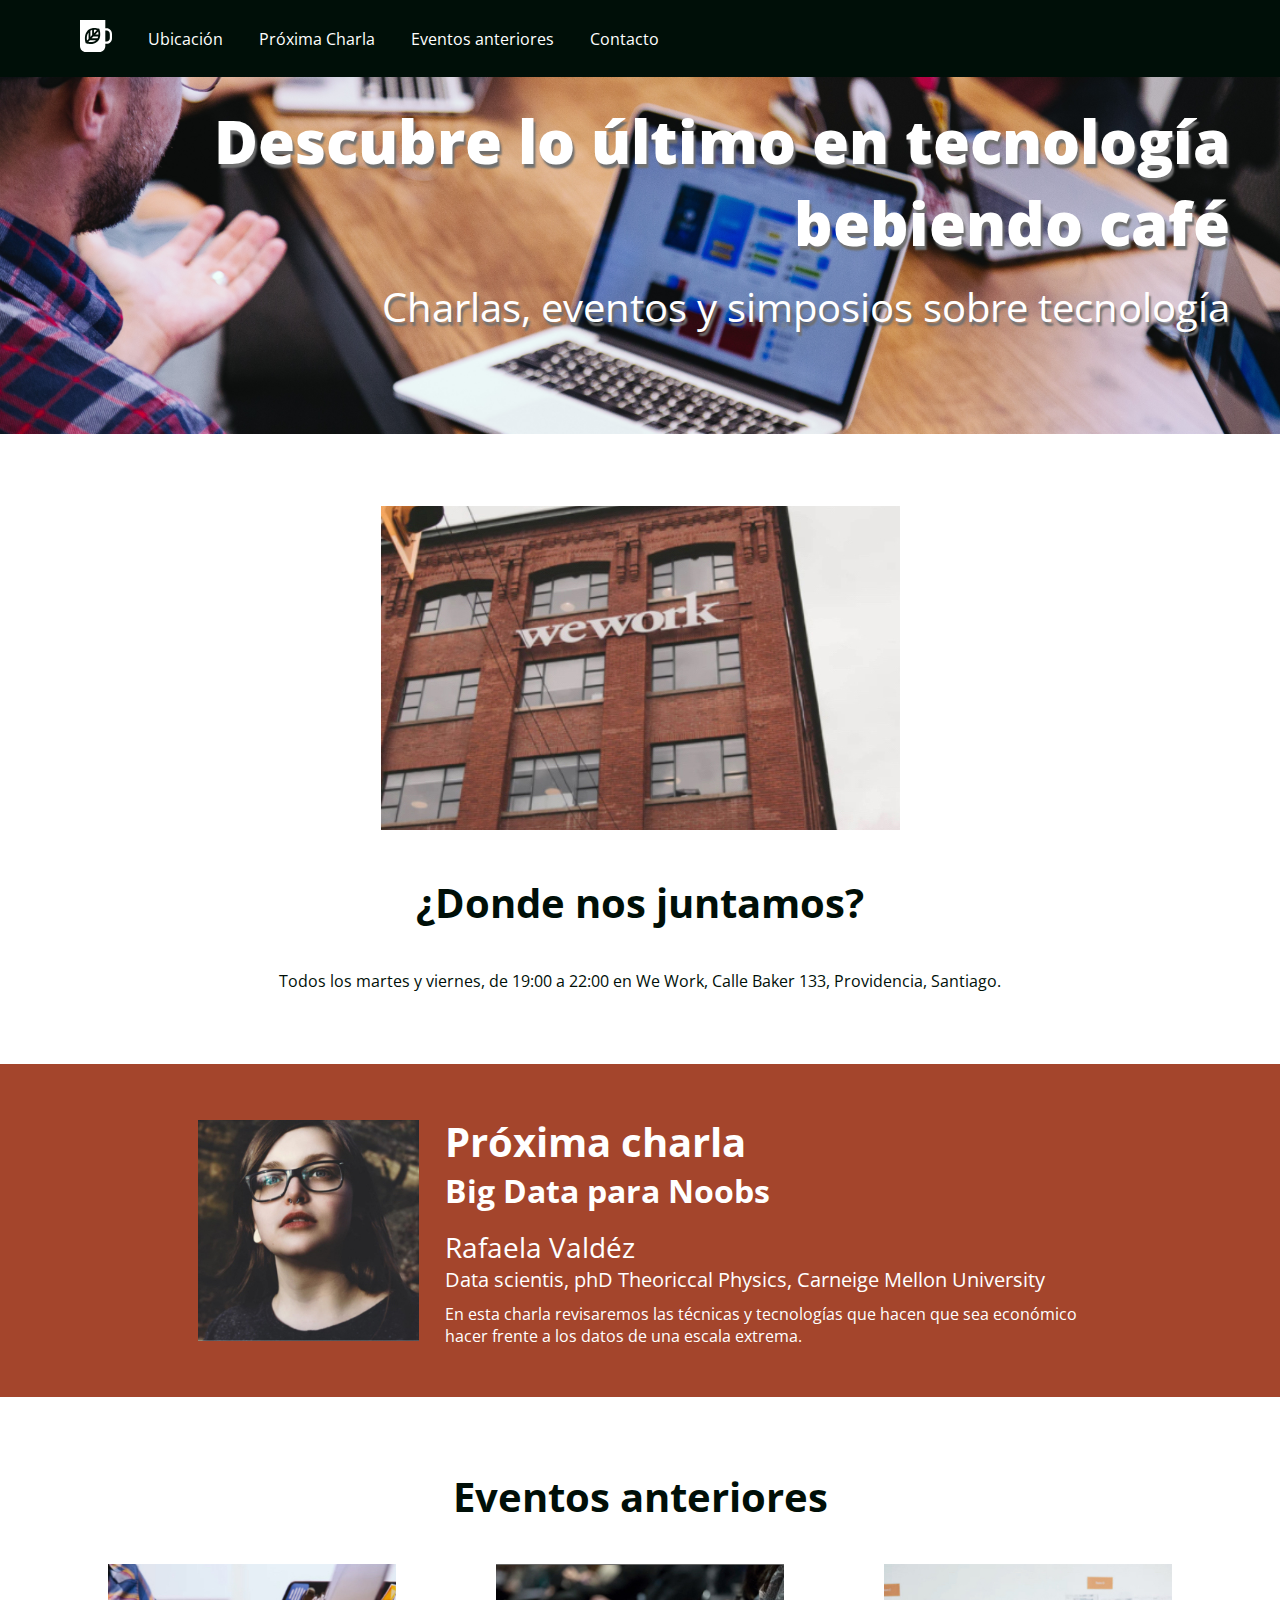
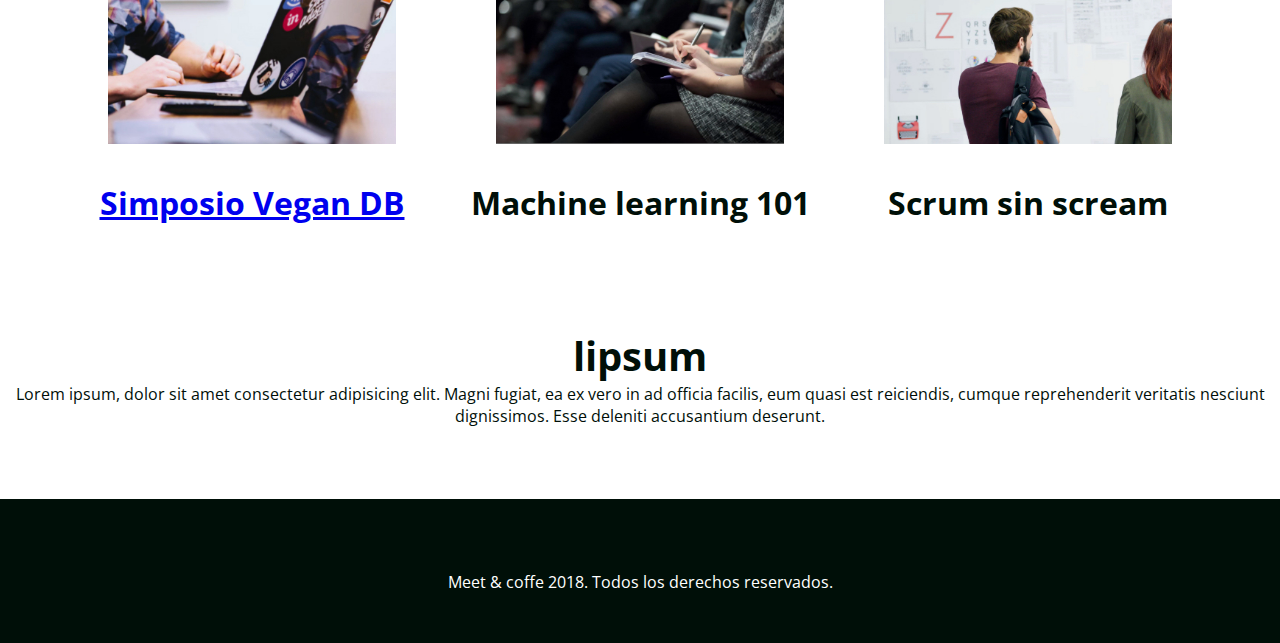
<file: index.html>
<!DOCTYPE html>
<html>
<head>
	<title>Meet and Coffee</title>
	<meta charset="utf-8">
	<link rel="shortcut icon" type="image/png" href="favicon.png">
	<meta name="author" content="Paul Nail">
	<meta name="description" content="Comparte tus conocimientos tomando café">
	<meta name="keywords" content="charlas, eventos, simposios, tecnología, co-work">
	<link href="https://fonts.googleapis.com/css?family=Open+Sans:400,700,800" rel="stylesheet">
	<link rel="stylesheet" href="https://use.fontawesome.com/releases/v5.6.3/css/all.css" integrity="sha384-UHRtZLI+pbxtHCWp1t77Bi1L4ZtiqrqD80Kn4Z8NTSRyMA2Fd33n5dQ8lWUE00s/" crossorigin="anonymous">
	<link rel="stylesheet" href="assets/css/style.css">
</head>

<body>
	<nav class="oscuro">
		<ul>
			<li class="icono"><a href="#inicio">
				<svg xmlns="http://www.w3.org/2000/svg" viewBox="0 0 44 44"><path d="M11.8 26l-2.2 2.3c-.5-2.9-.7-7.5 2.2-11.2V26zm-.4 4.1c2.7.5 7.2.7 10.6-2.3h-8.5l-2.1 2.3zm5.3-16.2c-.8.2-1.7.5-2.4.9v8.5l2.4-2.6v-6.8zm2.5-.3v4.6l4-4.2c-1.1-.3-2.5-.5-4-.4zM16 25.2h8.1c.4-.8.7-1.7.9-2.6h-6.6L16 25.2zm28-6.1V25c0 4.3-3.3 7.8-7.4 7.8h-1.8v2.9c0 4.6-3.6 8.3-7.9 8.3h-19C3.6 44 0 40.3 0 35.7V0h34.8v11.4h1.8c4.1 0 7.4 3.5 7.4 7.7zm-16.2.9c.1-2.6-.4-5-.8-6.4-.2-.9-.4-1.4-.4-1.4s-.5-.2-1.4-.4c-1.4-.4-3.6-.9-6.1-.8-.8 0-1.7.1-2.5.3-.8.2-1.6.4-2.4.7-.9.4-1.7.8-2.5 1.5-.6.5-1.1 1-1.6 1.6-4.5 5.4-3.4 12.5-2.6 15.5.2.9.4 1.4.4 1.4s.5.2 1.4.4c2.8.8 9.6 2 14.7-2.7.6-.5 1.1-1.1 1.5-1.7.6-.8 1-1.7 1.4-2.6.3-.8.5-1.7.7-2.6.1-1.1.2-1.9.2-2.8zm13.2-.9c0-2.6-2-4.6-4.4-4.6h-1.8v15.1h1.8c2.4 0 4.4-2.1 4.4-4.6v-5.9zM21 20h4.4c0-1.6-.1-3-.4-4.2L21 20z"/></svg>
			</a></li>
			<li><a href="#ubicacion">Ubicación</a></li>
			<li><a href="#proxima-charla">Próxima Charla</a> </li>
			<li><a href="#eventos">Eventos anteriores</a></li>
			<li><a href="#contacto">Contacto</a></li>
		</ul>
	</nav>

  <header id="inicio" class="hero-section">
    <h1>Descubre lo último en tecnología bebiendo café</h1>
    <h2 class="subtitulo">Charlas, eventos y simposios sobre tecnología</h2>
  </header>

  <section id="ubicacion">
    <img src="assets/img/we-work.jpg" alt="We work location">
  	<h2>¿Donde nos juntamos?</h2>
  	<p>Todos los martes y viernes, de 19:00  a 22:00 en We Work, Calle Baker 133, Providencia, Santiago.</p>
  </section>

	<section id="proxima-charla" class="sweet-brown">
		<div class="centrado">
			<img src="assets/img/speaker.jpg "  alt="speaker" class="charla-speaker">
			<div class="charla-texto">
				<h2>Próxima charla</h2>
		  	<h3>Big Data para Noobs</h3>
		  	<h4>Rafaela Valdéz</h4>
		  	<h5>Data scientis, phD Theoriccal Physics, Carneige Mellon University</h5>
		  	<p>En esta charla revisaremos las técnicas y tecnologías que hacen que sea económico hacer frente a los datos de una escala extrema.</p>
			</div>
		</div>
	</section>

  <section id="eventos">
  	<h2>Eventos anteriores</h2>
		<article class="evento">
			<img src="assets/img/simposio-vegan.jpg " alt="Events simposio vegan"> 
			<a href="evento01.html" target="_blank"><h3>Simposio Vegan DB</h3></a>
		</article>

		<article class="evento">
	  	<img src="assets/img/machine-learning.jpg" alt="machine-learning">
	  	<h3>Machine learning 101</h3>
		</article>

		<article class="evento">
	  	<img src="assets/img/scrum-sin-scream.jpg" alt="scrum-sin-scream">
	  	<h3>Scrum sin scream</h3>
		</article>
  </section>

  <section>
	  <h2>lipsum</h2>
	  <p>Lorem ipsum, dolor sit amet consectetur adipisicing elit. Magni fugiat, ea ex vero in ad officia facilis, eum quasi est reiciendis, cumque reprehenderit veritatis nesciunt dignissimos. Esse deleniti accusantium deserunt.</p>
  </section>

	<footer id="contacto" class="oscuro">
		<a href="https://github.com" target="_blank"><i class="fab fa-github-square fa-5x"></i></a>
		<a href="https://twitter.com" target="_blank"><i class="fab fa-twitter-square fa-5x"></i></a>
		<a href="https://www.linkedin.com" target="_blank"><i class="fab fa-linkedin fa-5x"></i></a>
	  <p>Meet & coffe 2018. Todos los derechos reservados.</p>
	</footer>

</body>

</html>
</file>
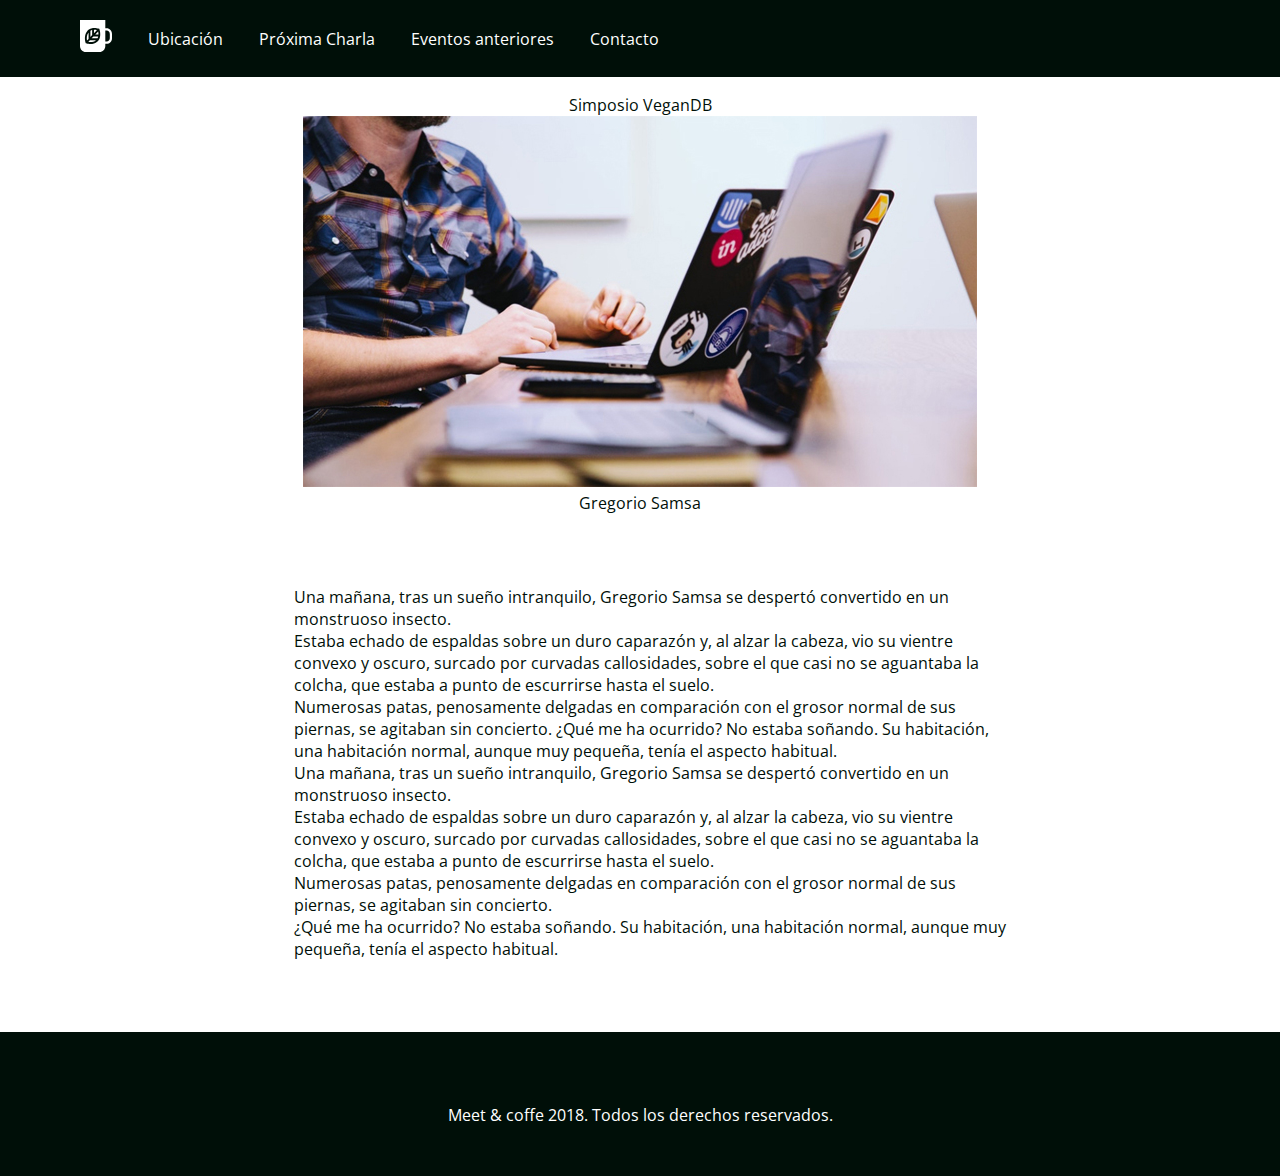
<file: evento01.html>
<!DOCTYPE html>
<html>
<head>
	<title>Meet and Coffee</title>
	<meta charset="utf-8">
	<link rel="shortcut icon" type="image/png" href="favicon.png">
	<meta name="author" content="Paul Nail">
	<meta name="description" content="Comparte tus conocimientos tomando café">
	<meta name="keywords" content="charlas, eventos, simposios, tecnología, co-work">
	<link href="https://fonts.googleapis.com/css?family=Open+Sans:400,700,800" rel="stylesheet">
	<link rel="stylesheet" href="https://use.fontawesome.com/releases/v5.6.3/css/all.css" integrity="sha384-UHRtZLI+pbxtHCWp1t77Bi1L4ZtiqrqD80Kn4Z8NTSRyMA2Fd33n5dQ8lWUE00s/" crossorigin="anonymous">
	<link rel="stylesheet" href="assets/css/style.css">
	<style type="text/css">
	#ubicacion .charla-texto2 {
	text-align: left;
}
    #ubicacion .charla-texto2 {
	text-align: left;
}
    .charla-texto2 {
	text-align: left;
}

    .subtitulos2 {
	text-align: left;
}
    </style>
</head>

<body>

	<nav class="oscuro">
		<ul>
			<li class="icono"><a href="#inicio">
				<svg xmlns="http://www.w3.org/2000/svg" viewBox="0 0 44 44"><path d="M11.8 26l-2.2 2.3c-.5-2.9-.7-7.5 2.2-11.2V26zm-.4 4.1c2.7.5 7.2.7 10.6-2.3h-8.5l-2.1 2.3zm5.3-16.2c-.8.2-1.7.5-2.4.9v8.5l2.4-2.6v-6.8zm2.5-.3v4.6l4-4.2c-1.1-.3-2.5-.5-4-.4zM16 25.2h8.1c.4-.8.7-1.7.9-2.6h-6.6L16 25.2zm28-6.1V25c0 4.3-3.3 7.8-7.4 7.8h-1.8v2.9c0 4.6-3.6 8.3-7.9 8.3h-19C3.6 44 0 40.3 0 35.7V0h34.8v11.4h1.8c4.1 0 7.4 3.5 7.4 7.7zm-16.2.9c.1-2.6-.4-5-.8-6.4-.2-.9-.4-1.4-.4-1.4s-.5-.2-1.4-.4c-1.4-.4-3.6-.9-6.1-.8-.8 0-1.7.1-2.5.3-.8.2-1.6.4-2.4.7-.9.4-1.7.8-2.5 1.5-.6.5-1.1 1-1.6 1.6-4.5 5.4-3.4 12.5-2.6 15.5.2.9.4 1.4.4 1.4s.5.2 1.4.4c2.8.8 9.6 2 14.7-2.7.6-.5 1.1-1.1 1.5-1.7.6-.8 1-1.7 1.4-2.6.3-.8.5-1.7.7-2.6.1-1.1.2-1.9.2-2.8zm13.2-.9c0-2.6-2-4.6-4.4-4.6h-1.8v15.1h1.8c2.4 0 4.4-2.1 4.4-4.6v-5.9zM21 20h4.4c0-1.6-.1-3-.4-4.2L21 20z"/></svg>
			</a></li>
				<li><a href="#ubicacion">Ubicación</a></li>
				<li><a href="#proxima-charla">Próxima Charla</a> </li>
				<li><a href="#eventos">Eventos anteriores</a></li>
				<li><a href="#contacto">Contacto</a></li>
		</ul>
	</nav>

	<header id="inicio" class="hero-section2">
 		<div class="subtitulo2">Simposio VeganDB</span></div>
  			<section id="ubicacion">
				<div class="subtitulo2">Simposio VeganDB</div>
					<div class="left">
    					<img src="assets/img/post-1.jpg" alt="We work location">
	</header>
	
  	<div class="subtitulo2">Gregorio Samsa</div>
		<section id="ubicacion">
  		<p class="charla-texto2">Una mañana, tras un sueño intranquilo, Gregorio Samsa se despertó convertido en un monstruoso insecto. </p>
  		<p class="charla-texto2"></p>
  		<p class="charla-texto2">Estaba echado de espaldas sobre un duro caparazón y, al alzar la cabeza, vio su vientre convexo y oscuro, surcado por curvadas callosidades, sobre el que casi no se aguantaba la colcha, que estaba a punto de escurrirse hasta el suelo.</p>
  		<p class="charla-texto2"></p>
  		<p class="charla-texto2"> Numerosas patas, penosamente delgadas en comparación con el grosor normal de sus piernas, se agitaban sin concierto. ¿Qué me ha ocurrido? No estaba soñando. Su habitación, una habitación normal, aunque muy pequeña, tenía el aspecto habitual.</p>
  		<p class="charla-texto2"></p>
  	</section>

		<p class="charla-texto2">Una mañana, tras un sueño intranquilo, Gregorio Samsa se despertó convertido en un monstruoso insecto. </p>
		<p class="charla-texto2"></p>
		<p class="charla-texto2">Estaba echado de espaldas sobre un duro caparazón y, al alzar la cabeza, vio su vientre convexo y oscuro, surcado por curvadas callosidades, sobre el que casi no se aguantaba la colcha, que estaba a punto de escurrirse hasta el suelo. </p>
		<p class="charla-texto2"></p>
		<p class="charla-texto2">Numerosas patas, penosamente delgadas en comparación con el grosor normal de sus piernas, se agitaban sin concierto. </p>
		<p class="charla-texto2"></p>
		<p class="charla-texto2">¿Qué me ha ocurrido? No estaba soñando. Su habitación, una habitación normal, aunque muy pequeña, tenía el aspecto habitual</span>.</p>
  </section>

	<footer id="contacto" class="oscuro">
		<a href="https://github.com" target="_blank"><i class="fab fa-github-square fa-5x"></i></a>
		<a href="https://twitter.com" target="_blank"><i class="fab fa-twitter-square fa-5x"></i></a>
		<a href="https://www.linkedin.com" target="_blank"><i class="fab fa-linkedin fa-5x"></i></a>
	  <p>Meet & coffe 2018. Todos los derechos reservados.</p>
	</footer>

</body>

</html>
</file>
<file: assets/css/style.css>
body {
	text-align: center;
	color: #000f08;
	margin: 0;
	font-family: 'Open Sans', sans-serif;
}

body * {
  margin: 0;
  border: 0;
  padding: 0;
}

h1 {
  font-weight: 800;
  font-size: 3.75em;
  margin-bottom: 0.25em;
}

h2 {
  font-weight: 700;
  font-size: 2.5em;
}

h3 {
  font-size: 2em;
}

h4 {
  font-size: 1.75em;
}

h5 {
  font-size: 1.25em;
}

.subtitulo, h4, h5 {
  font-weight: 400;
}

}

.subtitulo2 {
	font-weight: 800;
	top: 196px;
	left: 0px;
	width: 1085px;
	height: 565px;
	background-repeat: no-repeat;
	background-size: cover;
	color: #000f08;
	text-shadow: 0.125em 0.25em 0.125em #707070;
	padding: 8.25rem 7.125rem;
	text-align: middle;
}

#ubicacion h2 {
  margin: 1em auto;
}

.sweet-brown h3, .sweet-brown h5 {
  margin-bottom: 0.5em;
}

#eventos h2 {
  margin-bottom: 1em;
}

#eventos h3 {
  margin: 1em auto;
}

.oscuro {
  background: #000f08;
  color: #ffffff;
}

.oscuro a{
  color: #ffffff;
  text-decoration: none;
}

.sweet-brown {
  text-align: left;
  background: #a4452c;
  color: #ffffff;
  padding: 3.125rem;
  white-space: nowrap;
}

.hero-section {
  text-align: right;
  background-image: url('../img/bg-hero.png');
  background-repeat: no-repeat;
  background-size: cover;
  color: #ffffff;
  text-shadow: 0.125em 0.25em 0.125em #707070;
  padding: 6.25rem 3.125rem;
}

}

.hero-section2 {
  background-repeat: no-repeat;
  background-size: cover;
  color: #ffffff;
  text-shadow: 0.125em 0.25em 0.125em #707070;
  padding: 6.25rem 3.125rem;
}

section, footer {
  margin-top: 4.5rem;
}

footer {
  padding: 3.125rem;
}

.centrado {
  width: 75%;
  margin: 0 auto;
}

.charla-speaker, .charla-texto, .evento {
  display: inline-block;
}

.charla-speaker{
  width: 25%;
  vertical-align: middle;
}

.charla-texto  {
  width: 72.5%;
  vertical-align: middle;
  margin-left: 2.5%;
  white-space: normal;
}

.charla-texto2  {
  width: 56%;
  vertical-align: middle;
  margin-left: 23%;
  white-space: normal;
}

.evento {
  width: 30%;
}

.evento img {
  width: 75%;
}

nav {
  text-align: left;
  padding: 1.25rem 4rem;
  position: fixed;
  width: 100vw;
}

nav ul {
  list-style-type: none;
}

nav ul li {
  display: inline-block;
  margin: 0 1em;
  vertical-align: middle;
}

.icono {
  width: 2rem;
}

.icono svg {
  fill: #ffffff;
}

footer i {
  margin: 0 0.25em 0.5em 0.25em;
}
</file>
